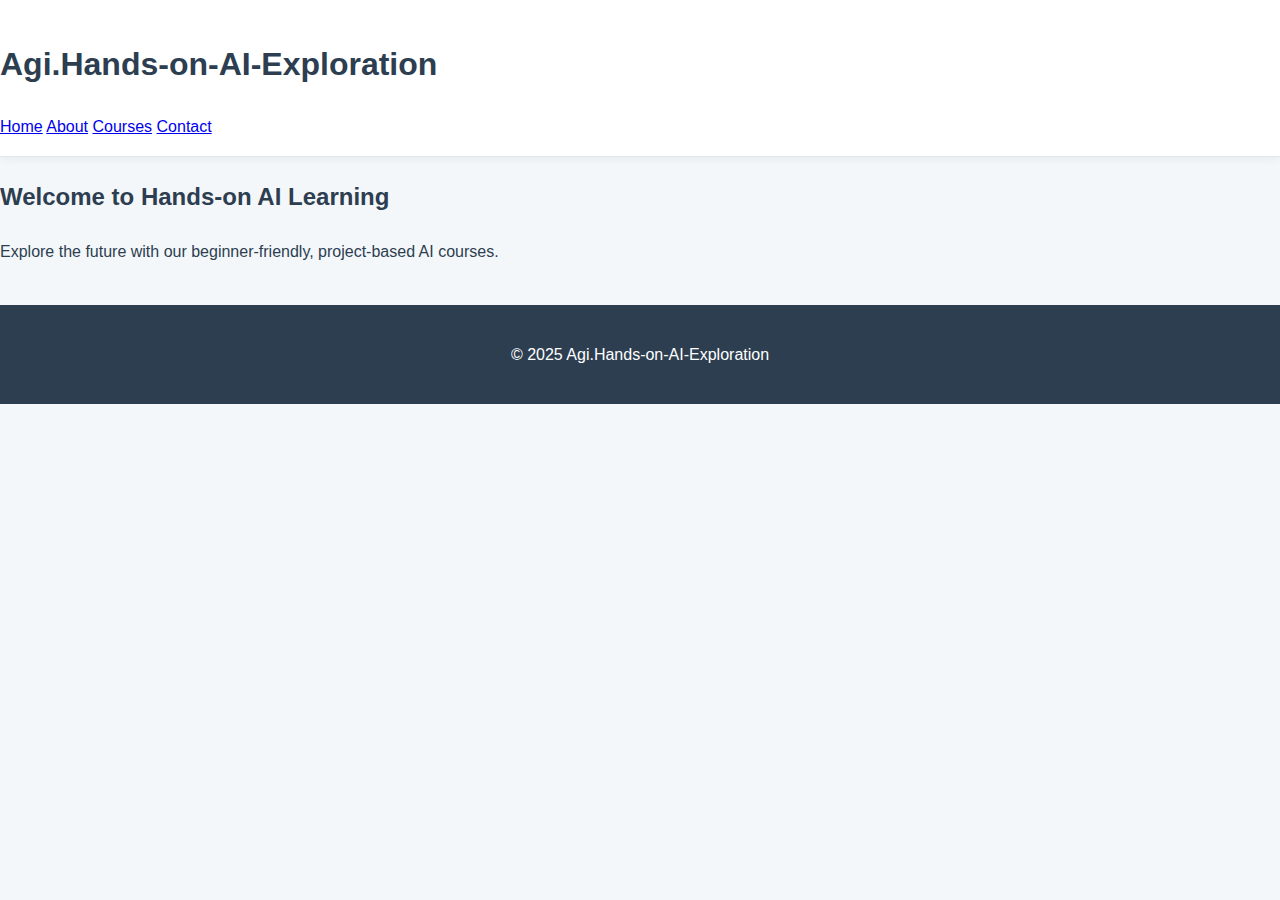
<file: index.html>
<!DOCTYPE html>
<html lang="en">
<head>
    <meta charset="UTF-8">
    <meta name="viewport" content="width=device-width, initial-scale=1.0">
    <title>Agi.Hands-on-AI-Exploration</title>
    <link rel="stylesheet" href="style.css">
</head>
<body>
    <header>
        <h1>Agi.Hands-on-AI-Exploration</h1>
        <nav>
            <a href="index.html">Home</a>
            <a href="about.html">About</a>
            <a href="courses.html">Courses</a>
            <a href="contact.html">Contact</a>
        </nav>
    </header>
    <main>
        <section>
            <h2>Welcome to Hands-on AI Learning</h2>
            <p>Explore the future with our beginner-friendly, project-based AI courses.</p>
        </section>
    </main>
    <footer>
        <p>&copy; 2025 Agi.Hands-on-AI-Exploration</p>
    </footer>
</body>
</html>
</file>
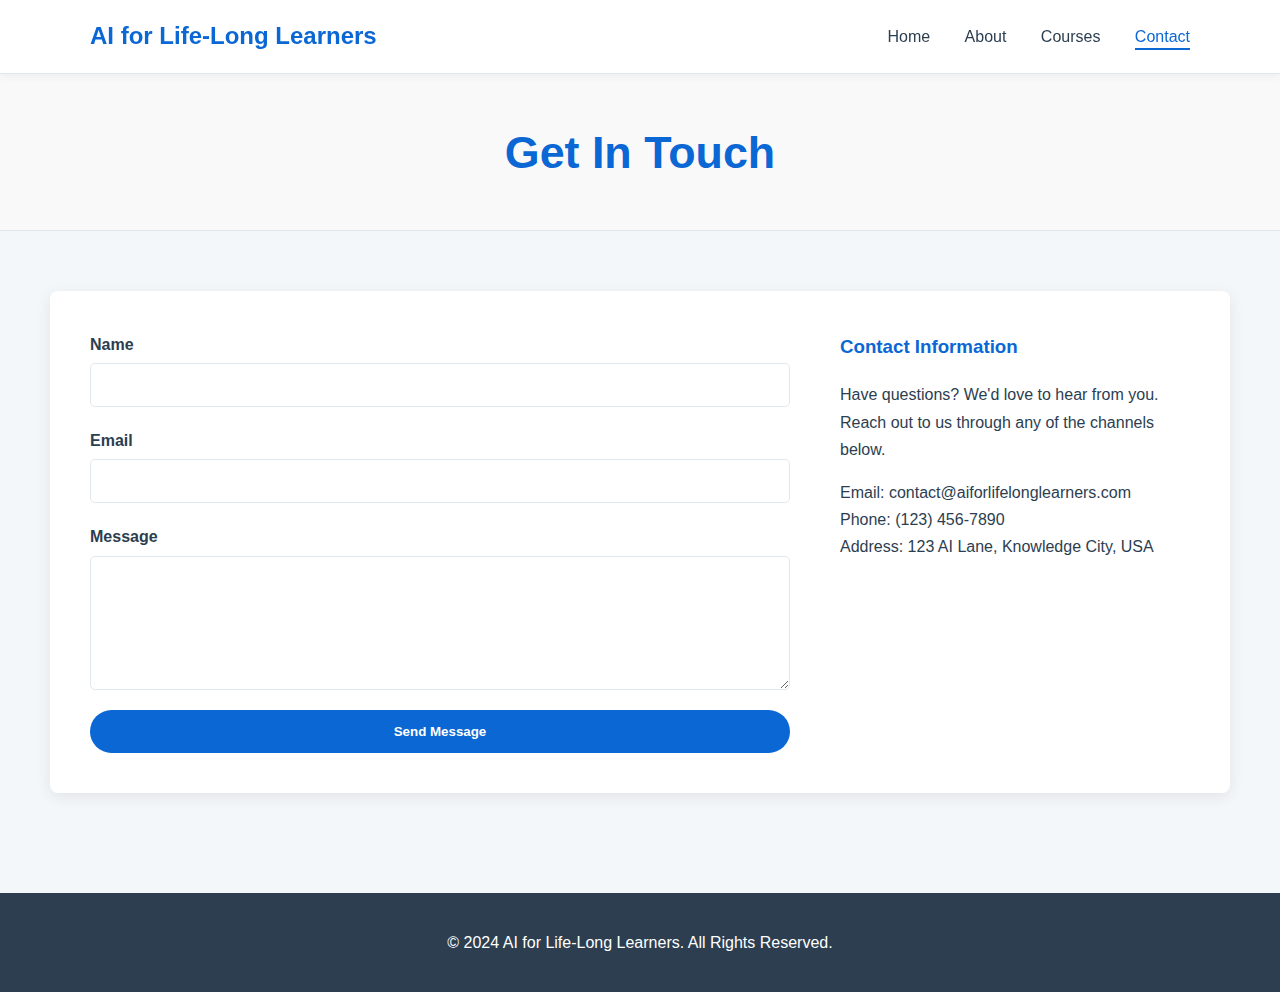
<file: contact.html>
<!DOCTYPE html>
<html lang="en">
<head>
    <meta charset="UTF-8">
    <meta name="viewport" content="width=device-width, initial-scale=1.0">
    <title>Contact Us - AI for Life-Long Learners</title>
    <link rel="stylesheet" href="style.css">
    <link href="https://fonts.googleapis.com/css2?family=Roboto:wght@400;700&display=swap" rel="stylesheet">
</head>
<body>

    <header>
        <div class="container">
            <h1 class="logo">AI for Life-Long Learners</h1>
            <nav>
                <ul>
                    <li><a href="index.html">Home</a></li>
                    <li><a href="about.html">About</a></li>
                    <li><a href="courses.html">Courses</a></li>
                    <li><a href="contact.html" class="active">Contact</a></li>
                </ul>
            </nav>
        </div>
    </header>

    <section class="page-title">
        <div class="container">
            <h2>Get In Touch</h2>
        </div>
    </section>

    <section class="main-content">
        <div class="container contact-container">
            <div class="contact-form">
                <form>
                    <label for="name">Name</label>
                    <input type="text" id="name" name="name" required>

                    <label for="email">Email</label>
                    <input type="email" id="email" name="email" required>

                    <label for="message">Message</label>
                    <textarea id="message" name="message" rows="6" required></textarea>

                    <button type="submit" class="btn">Send Message</button>
                </form>
            </div>
            <div class="contact-info">
                <h3>Contact Information</h3>
                <p>Have questions? We'd love to hear from you. Reach out to us through any of the channels below.</p>
                <ul>
                    <li><strong>Email:</strong> contact@aiforlifelonglearners.com</li>
                    <li><strong>Phone:</strong> (123) 456-7890</li>
                    <li><strong>Address:</strong> 123 AI Lane, Knowledge City, USA</li>
                </ul>
            </div>
        </div>
    </section>

    <footer>
        <div class="container">
            <p>&copy; 2024 AI for Life-Long Learners. All Rights Reserved.</p>
        </div>
    </footer>

</body>
</html>
</file>
<file: style.css>
/* --- MODERN STYLESHEET V2 --- */

/* 1. VARIABLES & GENERAL STYLES
-------------------------------------------------------------- */
:root {
    --primary-color: #0a67d4;
    --primary-dark: #074a9b;
    --secondary-color: #f9f9f9;
    --text-dark: #2c3e50;
    --text-light: #ffffff;
    --bg-light-gray: #f4f7fa;
    --border-color: #e1e8ed;
    --shadow: 0 4px 15px rgba(0, 0, 0, 0.08);
    --font-family: 'Poppins', sans-serif;
}

body {
    font-family: var(--font-family);
    margin: 0;
    padding: 0;
    background-color: var(--bg-light-gray);
    color: var(--text-dark);
    line-height: 1.7;
    font-weight: 300;
}

.container {
    width: 90%;
    max-width: 1100px;
    margin: auto;
    padding: 0 20px;
}

h1, h2, h3 {
    font-weight: 600;
}


/* 2. HEADER & NAVIGATION
-------------------------------------------------------------- */
header {
    background: var(--text-light);
    padding: 1rem 0;
    border-bottom: 1px solid var(--border-color);
    position: sticky;
    top: 0;
    z-index: 1000;
    box-shadow: 0 2px 10px rgba(0, 0, 0, 0.05);
}

header .container {
    display: flex;
    justify-content: space-between;
    align-items: center;
}

header .logo {
    margin: 0;
    font-size: 1.5rem;
    font-weight: 700;
    color: var(--primary-color);
}

header nav ul {
    margin: 0;
    padding: 0;
    list-style: none;
}

header nav ul li {
    display: inline;
    margin-left: 30px;
}

header nav ul li a {
    color: var(--text-dark);
    text-decoration: none;
    font-weight: 400;
    position: relative;
    padding-bottom: 5px;
    transition: color 0.3s;
}

header nav ul li a::after {
    content: '';
    position: absolute;
    width: 0;
    height: 2px;
    bottom: 0;
    left: 0;
    background-color: var(--primary-color);
    transition: width 0.3s ease-out;
}

header nav ul li a:hover, header nav ul li a.active {
    color: var(--primary-color);
}
header nav ul li a:hover::after, header nav ul li a.active::after {
    width: 100%;
}


/* 3. HERO & BUTTONS
-------------------------------------------------------------- */
.hero {
    background: linear-gradient(rgba(10, 25, 47, 0.7), rgba(10, 25, 47, 0.7)), url('https://via.placeholder.com/1500x500') no-repeat center center/cover;
    color: var(--text-light);
    text-align: center;
    padding: 120px 0;
}

.hero h2 {
    font-size: 3.5rem;
    margin-bottom: 1rem;
    font-weight: 700;
}

.hero p {
    font-size: 1.25rem;
    max-width: 600px;
    margin: 0 auto 2rem auto;
    font-weight: 300;
}

.btn {
    display: inline-block;
    background: var(--primary-color);
    color: var(--text-light);
    padding: 14px 30px;
    text-decoration: none;
    border-radius: 50px;
    font-weight: 600;
    transition: background-color 0.3s, transform 0.3s;
    border: none;
    cursor: pointer;
}

.btn:hover {
    background: var(--primary-dark);
    transform: translateY(-3px);
}


/* 4. CONTENT SECTIONS
-------------------------------------------------------------- */
.main-content {
    padding: 60px 0;
}

.content-block {
    background: var(--text-light);
    padding: 30px;
    margin-bottom: 25px;
    border-radius: 8px;
    box-shadow: var(--shadow);
}

.content-block h3 {
    color: var(--primary-color);
    margin-top: 0;
}

.page-title {
    background: var(--secondary-color);
    padding: 40px 0;
    text-align: center;
    border-bottom: 1px solid var(--border-color);
}

.page-title h2 {
    margin: 0;
    font-size: 2.8rem;
    color: var(--primary-color);
}


/* 5. PAGE-SPECIFIC STYLES
-------------------------------------------------------------- */
/* --- About Page --- */
.about-us-container {
    display: flex;
    align-items: center;
    gap: 50px;
    background: var(--text-light);
    padding: 40px;
    border-radius: 8px;
    box-shadow: var(--shadow);
}
.about-image {
    max-width: 40%;
    border-radius: 8px;
}
.about-text {
    flex: 1;
}

/* --- Courses Page --- */
.courses-container {
    display: grid;
    grid-template-columns: repeat(auto-fit, minmax(320px, 1fr));
    gap: 30px;
}

.course-card {
    background: var(--text-light);
    border-radius: 8px;
    box-shadow: var(--shadow);
    overflow: hidden;
    display: flex;
    flex-direction: column;
    transition: transform 0.3s, box-shadow 0.3s;
}
.course-card:hover {
    transform: translateY(-10px);
    box-shadow: 0 10px 25px rgba(0, 0, 0, 0.1);
}
.course-card img {
    width: 100%;
    height: 200px;
    object-fit: cover;
}
.course-card h3 {
    margin: 20px 20px 10px 20px;
    color: var(--primary-color);
}
.course-card p {
    padding: 0 20px;
    flex-grow: 1;
}
.btn-secondary {
    display: inline-block;
    background: transparent;
    color: var(--primary-color);
    padding: 10px 20px;
    margin: 0 20px 20px 20px;
    align-self: flex-start;
    text-decoration: none;
    border: 2px solid var(--primary-color);
    border-radius: 50px;
    font-weight: 600;
    transition: background-color 0.3s, color 0.3s;
}
.btn-secondary:hover {
    background: var(--primary-color);
    color: var(--text-light);
}

/* --- Contact Page --- */
.contact-container {
    display: grid;
    grid-template-columns: 2fr 1fr;
    gap: 50px;
    background: var(--text-light);
    padding: 40px;
    border-radius: 8px;
    box-shadow: var(--shadow);
}
.contact-form form {
    display: flex;
    flex-direction: column;
}
.contact-form label {
    margin-bottom: 5px;
    font-weight: 600;
}
.contact-form input, .contact-form textarea {
    padding: 12px;
    margin-bottom: 20px;
    border: 1px solid var(--border-color);
    border-radius: 5px;
    font-family: var(--font-family);
    font-size: 1rem;
    transition: border-color 0.3s, box-shadow 0.3s;
}
.contact-form input:focus, .contact-form textarea:focus {
    outline: none;
    border-color: var(--primary-color);
    box-shadow: 0 0 5px rgba(10, 103, 212, 0.3);
}
.contact-info h3 {
    color: var(--primary-color);
    margin-top: 0;
}
.contact-info ul {
    list-style: none;
    padding: 0;
}


/* 6. FOOTER
-------------------------------------------------------------- */
footer {
    background: var(--text-dark);
    color: var(--text-light);
    text-align: center;
    padding: 20px 0;
    margin-top: 40px;
}


/* 7. RESPONSIVENESS
-------------------------------------------------------------- */
@media (max-width: 992px) {
    .container {
        width: 95%;
    }
    .about-us-container, .contact-container {
        grid-template-columns: 1fr;
        flex-direction: column;
    }
    .about-image {
        max-width: 100%;
    }
    .hero h2 {
        font-size: 2.5rem;
    }
}

@media (max-width: 768px) {
    header .container {
        flex-direction: column;
    }
    header .logo {
        margin-bottom: 10px;
    }
    header nav ul li {
        margin: 0 10px;
    }
    .hero h2 {
        font-size: 2rem;
    }
    .hero p {
        font-size: 1rem;
    }
}
</file>
